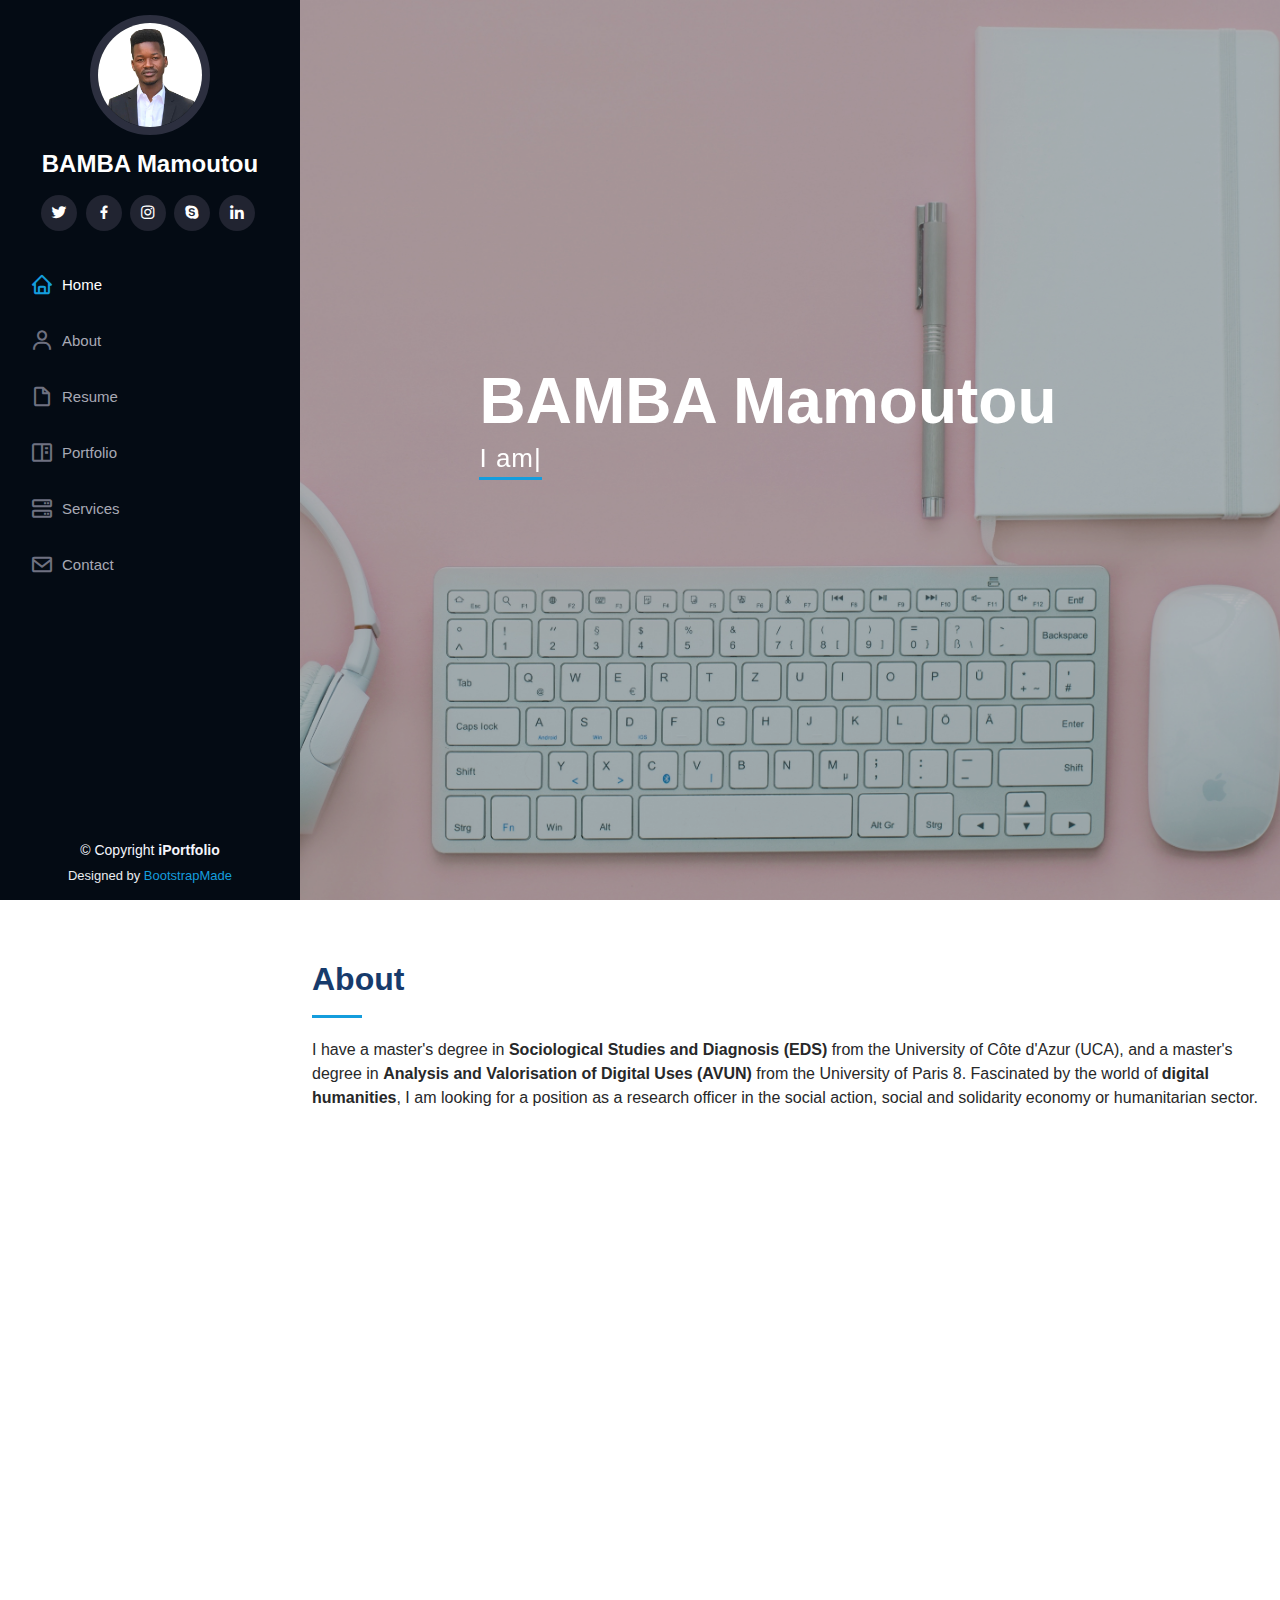
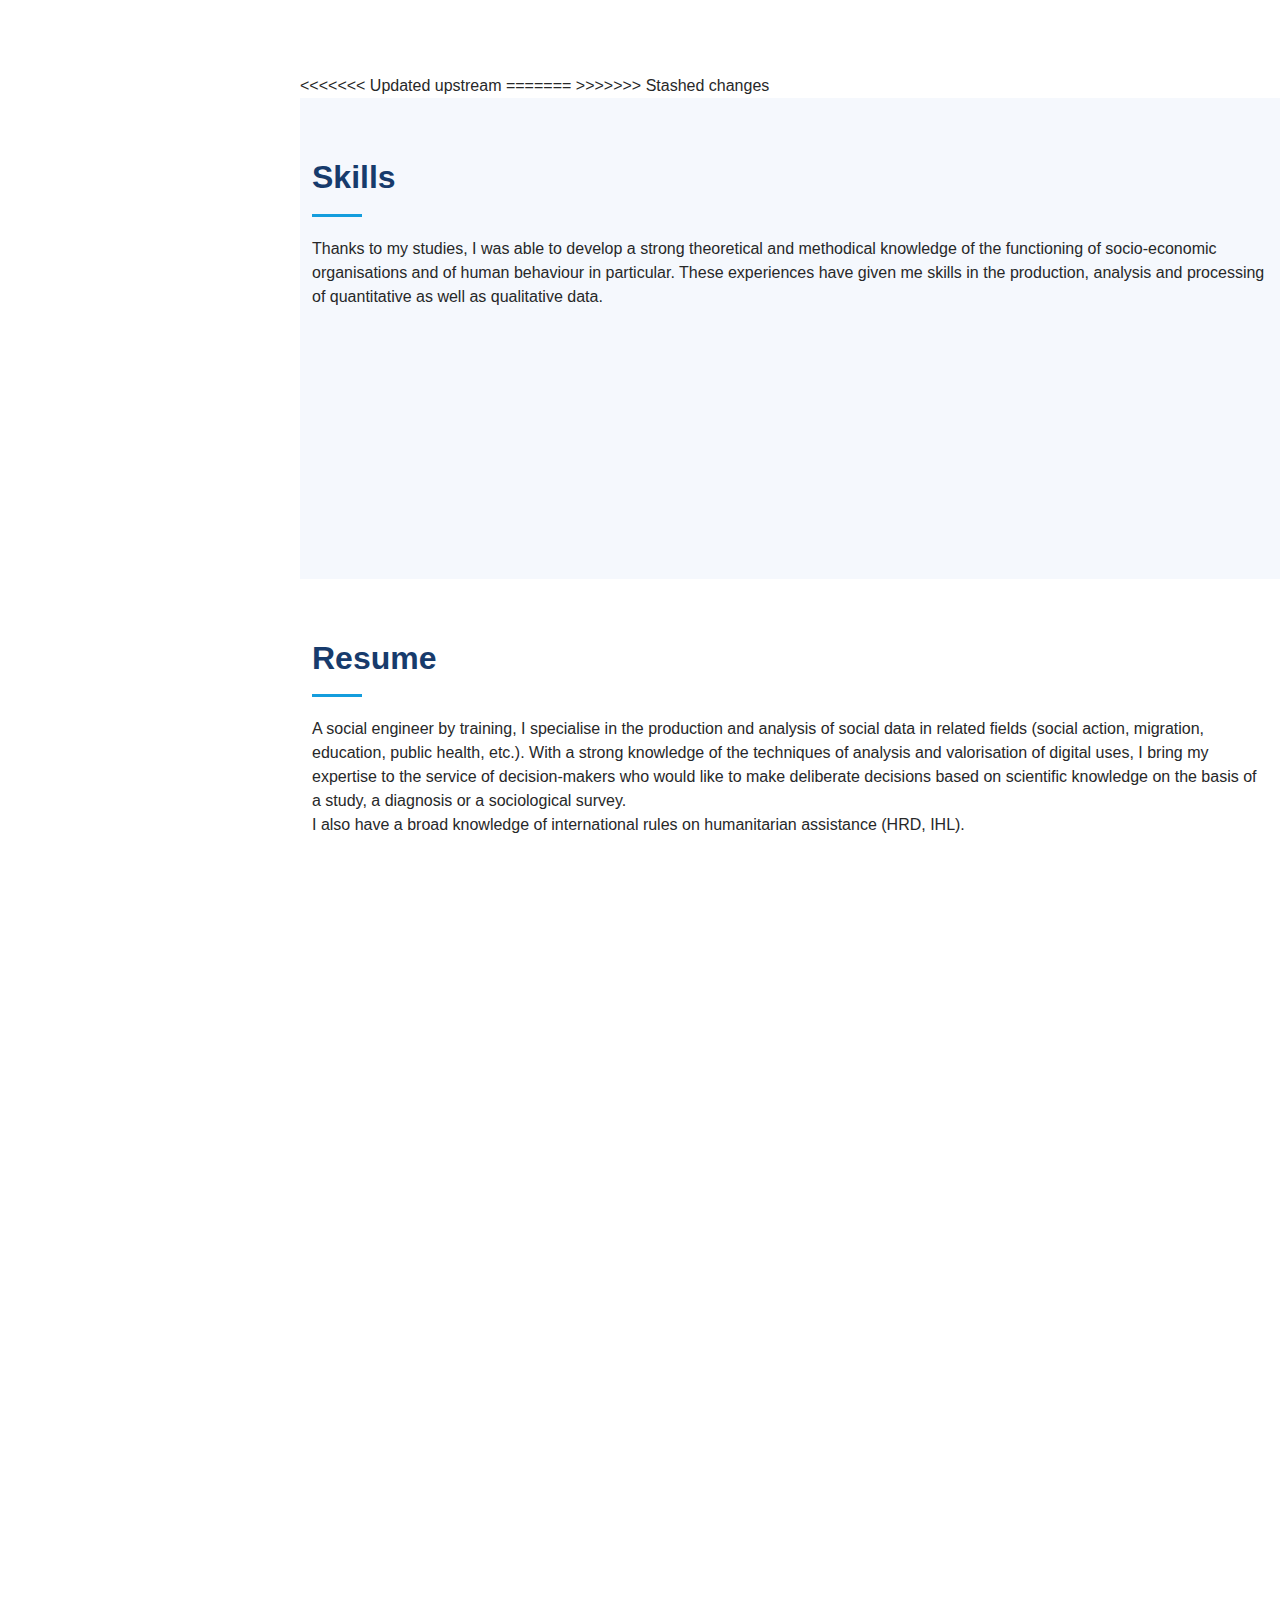
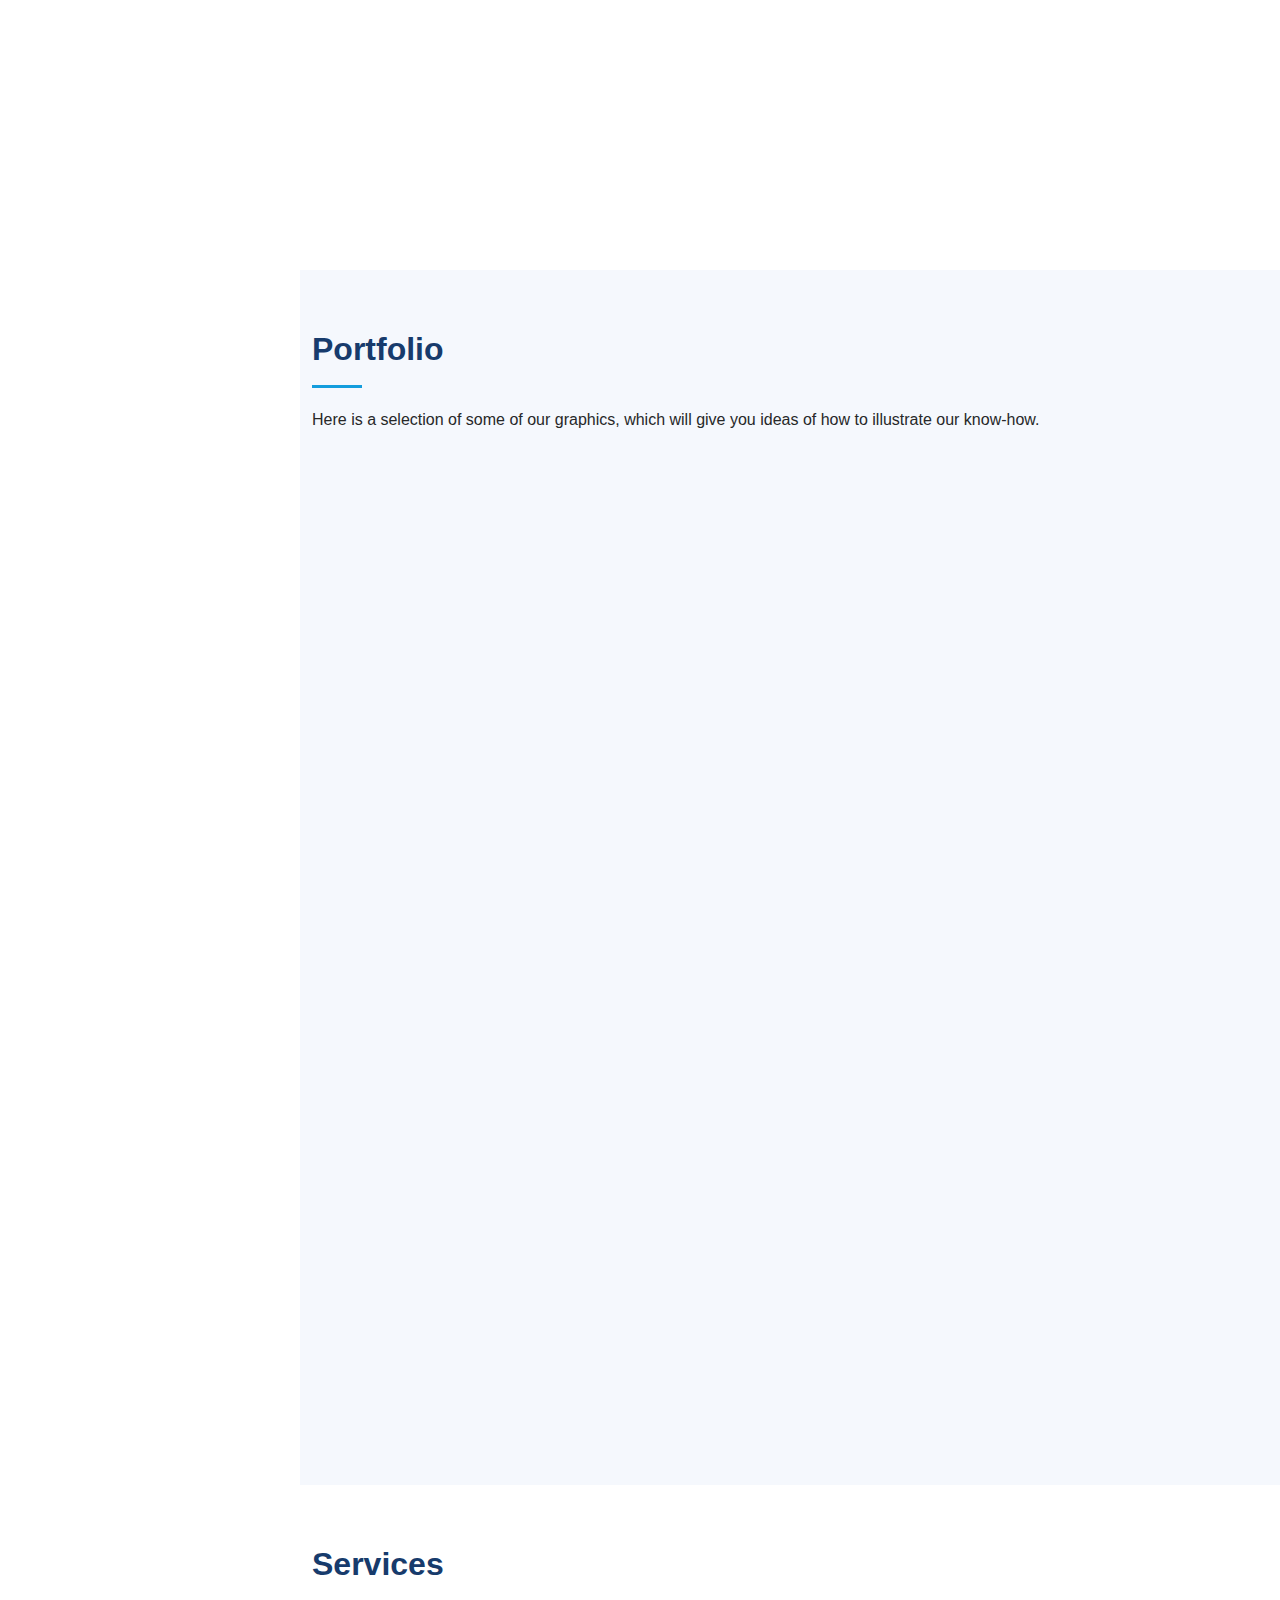
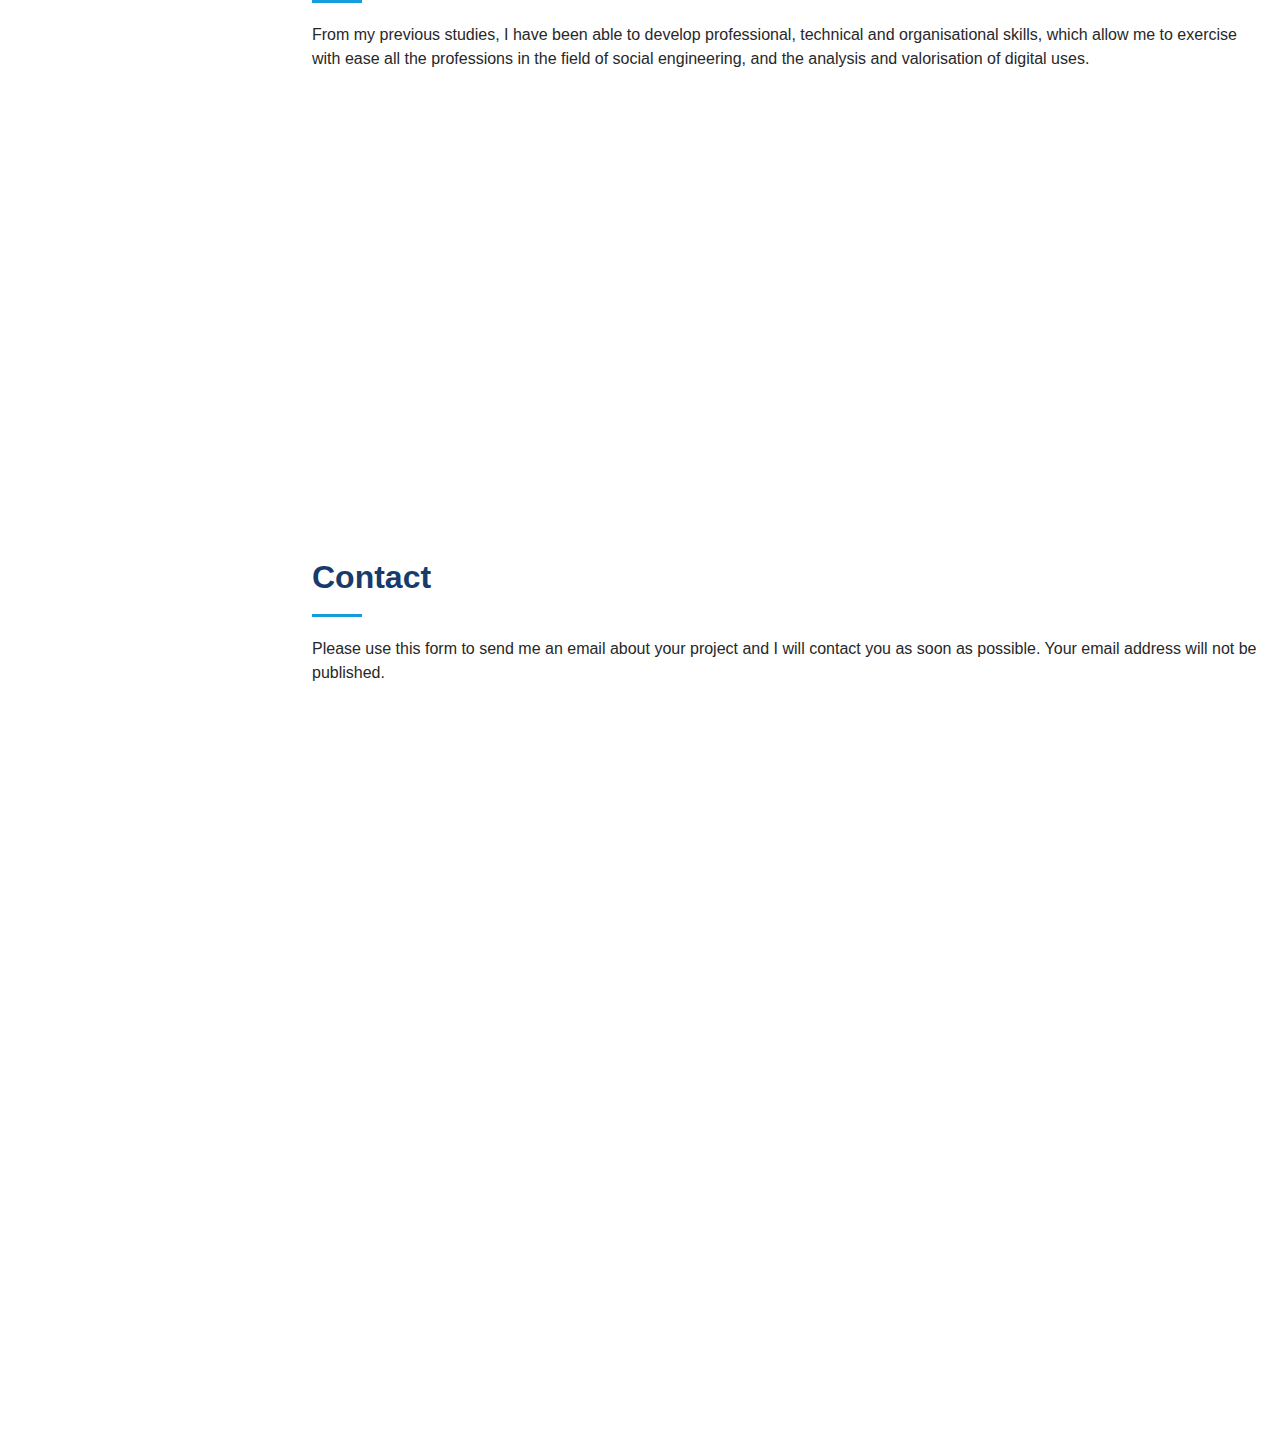
<file: index.html>
<!DOCTYPE html>
<html lang="en">

<head>
  <meta charset="utf-8">
  <meta content="width=device-width, initial-scale=1.0" name="viewport">

  <title>mon portfolio</title>
  <meta content="" name="description">
  <meta content="" name="keywords">


  <!-- Google Fonts -->


  <!-- Vendor CSS Files -->
  <link href="assets/vendor/aos/aos.css" rel="stylesheet">
  <link href="assets/vendor/bootstrap/css/bootstrap.min.css" rel="stylesheet">
  <link href="assets/vendor/bootstrap-icons/bootstrap-icons.css" rel="stylesheet">
  <link href="assets/vendor/boxicons/css/boxicons.min.css" rel="stylesheet">
  <link href="assets/vendor/glightbox/css/glightbox.min.css" rel="stylesheet">
  <link href="assets/vendor/swiper/swiper-bundle.min.css" rel="stylesheet">

  <!-- Template Main CSS File -->
  <link href="assets/css/style.css" rel="stylesheet">

<body>

  <!-- ======= Mobile nav toggle button ======= -->
  <i class="bi bi-list mobile-nav-toggle d-xl-none"></i>

  <!-- ======= Header ======= -->
  <header id="header">
    <div class="d-flex flex-column">

      <div class="profile">
        <img src="assets/img/profil-ph.jpg" alt="" class="img-fluid rounded-circle">
        <h1 class="text-light"><a href="index.html">BAMBA Mamoutou</a></h1>
        <div class="social-links mt-3 text-center">
          <a href="#" class="twitter"><i class="bx bxl-twitter"></i></a>
          <a href="#" class="facebook"><i class="bx bxl-facebook"></i></a>
          <a href="#" class="instagram"><i class="bx bxl-instagram"></i></a>
          <a href="#" class="google-plus"><i class="bx bxl-skype"></i></a>
          <a href="#" class="linkedin"><i class="bx bxl-linkedin"></i></a>
        </div>
      </div>

      <nav id="navbar" class="nav-menu navbar">
        <ul>
          <li><a href="#hero" class="nav-link scrollto active"><i class="bx bx-home"></i> <span>Home</span></a></li>
          <li><a href="#about" class="nav-link scrollto"><i class="bx bx-user"></i> <span>About</span></a></li>
          <li><a href="#resume" class="nav-link scrollto"><i class="bx bx-file-blank"></i> <span>Resume</span></a></li>
          <li><a href="#portfolio" class="nav-link scrollto"><i class="bx bx-book-content"></i> <span>Portfolio</span></a></li>
          <li><a href="#services" class="nav-link scrollto"><i class="bx bx-server"></i> <span>Services</span></a></li>
          <li><a href="#contact" class="nav-link scrollto"><i class="bx bx-envelope"></i> <span>Contact</span></a></li>
        </ul>
      </nav><!-- .nav-menu -->
    </div>
  </header><!-- End Header -->

  <!-- ======= Hero Section ======= -->
  <section id="hero" class="d-flex flex-column justify-content-center align-items-center">
    <div class="hero-container" data-aos="fade-in">
      <h1>BAMBA Mamoutou</h1>
      <p><span class="typed" data-typed-items="I am a research officer, in production and analysis of social data"></span></p>
    </div>
  </section><!-- End Hero -->

  <main id="main">

    <!-- ======= About Section ======= -->
    <section id="about" class="about">
      <div class="container">

        <div class="section-title">
          <h2>About</h2>
          <p>I have a master's degree in <strong>Sociological Studies and Diagnosis (EDS)</strong> from the University of Côte d'Azur (UCA), and a master's degree in <strong>Analysis and Valorisation of Digital Uses (AVUN)</strong> from the University of Paris 8. Fascinated by the world of <strong>digital humanities</strong>, I am looking for a position as a research officer in the social action, social and solidarity economy or humanitarian sector.</p>
        </div>

        <div class="row">
          <div class="col-lg-4" data-aos="fade-right">
            <img src="assets/img/bamba_bg.jpg" class="img-fluid" alt="">
          </div>
          <div class="col-lg-8 pt-4 pt-lg-0 content" data-aos="fade-left">
            <h3>Analyst and promotion of digital uses.</h3>
            <p class="font-italic">
              Visualisation and valorisation of visual archives, modelling of the knowledge ecosystem, datamining, text mining, semantic web, innovation, creativity and knowledge management, etc.
            </p>
            <div class="row">
              <div class="col-lg-6">
                <ul>
                  <li><i class="bi bi-chevron-right"></i> <strong>Permit:</strong> <span>B</span></li>
                  <li><i class="bi bi-chevron-right"></i> <strong>linkedin:</strong> <span>in/mamoutoubamba</span></li>
                  <li><i class="bi bi-chevron-right"></i> <strong>Phone:</strong> <span>06 05 58 24 04</span></li>
                  <li><i class="bi bi-chevron-right"></i> <strong>City:</strong> <span>France, Paris.</span></li>
                </ul>
              </div>
              <div class="col-lg-6">
                <ul>
                  <li><i class="bi bi-chevron-right"></i> <strong>Languages:</strong> <span>French; English</span></li>
                  <li><i class="bi bi-chevron-right"></i> <strong>Degree:</strong> <span>Master</span></li>
                  <li><i class="bi bi-chevron-right"></i> <strong>PhEmailone:</strong> <span>bamba.mamoutou@yahoo.com</span></li>
                  <li><i class="bi bi-chevron-right"></i> <strong>Freelance:</strong> <span>Available</span></li>
                </ul>
              </div>
            </div>
            <p>
              New information and communication technologies have considerably changed our daily lives in recent years. This development has resulted in the emergence of new needs linked to the use of information, which is now accessible to the whole world. These needs constitute a real economic and social challenge, a challenge that concerns all actors in society, regardless of the sector of activity concerned. In order to face this development, I offer my skills to companies, NGOs and associations who wish to be supported in this field.
            </p>
          </div>
        </div>

      </div>
    </section><!-- End About Section -->

<<<<<<< Updated upstream
   
=======
    
>>>>>>> Stashed changes

    <!-- ======= Skills Section ======= -->
    <section id="skills" class="skills section-bg">
      <div class="container">

        <div class="section-title">
          <h2>Skills</h2>
          <p>Thanks to my studies, I was able to develop a strong theoretical and methodical knowledge of the functioning of socio-economic organisations and of human behaviour in particular.
             These experiences have given me skills in the production, analysis and processing of quantitative as well as qualitative data.</p>
        </div>

        <div class="row skills-content">

          <div class="col-lg-6" data-aos="fade-up">

            <div class="progress">
              <span class="skill">HTML5/CSS3 <i class="val">50%</i></span>
              <div class="progress-bar-wrap">
                <div class="progress-bar" role="progressbar" aria-valuenow="50" aria-valuemin="0" aria-valuemax="100"></div>
              </div>
            </div>

            <div class="progress">
              <span class="skill">JavaScript <i class="val">40%</i></span>
              <div class="progress-bar-wrap">
                <div class="progress-bar" role="progressbar" aria-valuenow="40" aria-valuemin="0" aria-valuemax="100"></div>
              </div>
            </div>

            <div class="progress">
              <span class="skill">R/ jamovi/ Tri-2/ Excel <i class="val">75%</i></span>
              <div class="progress-bar-wrap">
                <div class="progress-bar" role="progressbar" aria-valuenow="75" aria-valuemin="0" aria-valuemax="100"></div>
              </div>
            </div>

          </div>

          <div class="col-lg-6" data-aos="fade-up" data-aos-delay="100">

            <div class="progress">
              <span class="skill">Github <i class="val">80%</i></span>
              <div class="progress-bar-wrap">
                <div class="progress-bar" role="progressbar" aria-valuenow="80" aria-valuemin="0" aria-valuemax="100"></div>
              </div>
            </div>

            <div class="progress">
              <span class="skill">CMS <i class="val">50%</i></span>
              <div class="progress-bar-wrap">
                <div class="progress-bar" role="progressbar" aria-valuenow="50" aria-valuemin="0" aria-valuemax="100"></div>
              </div>
            </div>

            <div class="progress">
              <span class="skill">GIMP/INKSCAP <i class="val">55%</i></span>
              <div class="progress-bar-wrap">
                <div class="progress-bar" role="progressbar" aria-valuenow="55" aria-valuemin="0" aria-valuemax="100"></div>
              </div>
            </div>

          </div>

        </div>

      </div>
    </section><!-- End Skills Section -->

    <!-- ======= Resume Section ======= -->
    <section id="resume" class="resume">
      <div class="container">

        <div class="section-title">
          <h2>Resume</h2>
          <p>A social engineer by training, I specialise in the production and analysis of social data in related fields (social action, migration, education, public health, etc.).
             With a strong knowledge of the techniques of analysis and valorisation of digital uses, I bring my expertise to the service of decision-makers who would like to make deliberate decisions based on scientific knowledge on the basis of a study, a diagnosis or a sociological survey.
          </p>
          <p>I also have a broad knowledge of international rules on humanitarian assistance (HRD, IHL).</p>
        </div>

        <div class="row">
          <div class="col-lg-6" data-aos="fade-up">
            <h3 class="resume-title">Sumary</h3>
            <div class="resume-item pb-0">
              <h4>BAMBA Mamoutou</h4>
              <p><em>I know how to work in a team and in project mode, I am rigorous, methodical, autonomous and reactive in my work.
                     I am capable of programming and planning the realisation of a project, an action or a service in complete autonomy.</em></p>
              <ul>
                <li>île de France,Paris, Fr</li>
                <li>06 05 58 24 04</li>
                <li>bamba.mamoutou@yahoo.com</li>
              </ul>
            </div>

            <h3 class="resume-title">Education</h3>
            <div class="resume-item">
              <h4>Master's Degree in Analysis and Valorization of Digital Uses</h4>
              <h5>2020 - 2021</h5>
              <p><em>University Paris 8-Vincennes, Fr</em></p>
              <p>The Analysis and Valorisation of Digital Uses course (M2) is a Master's degree in the field of Humanities and Social Sciences, with a focus on Digital Humanities.</p>
            </div>
            <div class="resume-item">
              <h4>Master of Social Studies and Diagnosis</h4>
              <h5>2018 - 2020</h5>
              <p><em>University Côte d'Azur (UCA), Fr</em></p>
              <p>This master's degree trains specialists in social science methodologies, as well as in the analysis and prediction of behaviour in a digitised environment.</p>
            </div>
          </div>
          <div class="col-lg-6" data-aos="fade-up" data-aos-delay="100">
            <h3 class="resume-title">Professional Experience</h3>
            <div class="resume-item">
              <h4>Internship (4 months)- Social studies officer</h4>
              <h5>2020 - Present</h5>
              <p><em>Experience, Fondation of Nice Psp-Actes, Fr </em></p>
              <ul>
                <li>Quality of life diagnosis at work,</li>
                <li>Steering a qualitative and quantitative study,. </li>
                <li>COPIL meeting animation,</li>
                <li>search for work quality evaluation indicators.</li>
              </ul>
            </div>
            <div class="resume-item">
              <h4>Internship (One month) - Research Officer </h4>
              <h5>2015 - 2016</h5>
              <p><em>Experice, Unice Student Life Observatory (OVE)</em></p>
              <ul>
                <li>Data base management,</li>
                <li>Organization of the working environment,</li>
                <li>Sorting and filtering information,</li>
                <li>Build up a directory of jobs for Masters graduates.</li>
              </ul>
            </div>
            <div class="resume-item">
              <h4>Internship (3 months) - Social action administrator</h4>
              <h5>2011 - 2012</h5>
              <p><em>Experice, National Directorate of Social Protection and Solidarity Economy (DNPES), in Mali </em></p>
              <ul>
                <li>Administrative tasks,</li>
                <li>Awareness campaign for the compulsory health insurance,</li>
                <li>Facilitation of internal meetings,</li>
                <li>Drafting of reports, minutes, etc.</li>
              </ul>
            </div>
          </div>
        </div>

      </div>
    </section><!-- End Resume Section -->

    <!-- ======= Portfolio Section ======= -->
    <section id="portfolio" class="portfolio section-bg">
      <div class="container">

        <div class="section-title">
          <h2>Portfolio</h2>
          <p>Here is a selection of some of our graphics, which will give you ideas of how to illustrate our know-how.</p>
        </div>

        <div class="row" data-aos="fade-up">
          <div class="col-lg-12 d-flex justify-content-center">
            <ul id="portfolio-flters">
              <li data-filter="*" class="filter-active">All</li>
              <li data-filter=".filter-app">App</li>
              <li data-filter=".filter-card">Card</li>
              <li data-filter=".filter-web">Web</li>
            </ul>
          </div>
        </div>

        <div class="row portfolio-container" data-aos="fade-up" data-aos-delay="100">

          <div class="col-lg-4 col-md-6 portfolio-item filter-app">
            <div class="portfolio-wrap">
              <img src="assets/img/portfolio/portfolio-01.jpg" class="img-fluid" alt="">
              <div class="portfolio-links">
                <a href="assets/img/portfolio/portfolio-01.jpg" data-gallery="portfolioGallery" class="portfolio-lightbox" title="App 1"><i class="bx bx-plus"></i></a>
                <a href="portfolio-details.html" title="More Details"><i class="bx bx-link"></i></a>
              </div>
            </div>
          </div>

          <div class="col-lg-4 col-md-6 portfolio-item filter-web">
            <div class="portfolio-wrap">
              <img src="assets/img/portfolio/portfolio-02.jpg" class="img-fluid" alt="">
              <div class="portfolio-links">
                <a href="assets/img/portfolio/portfolio-02.jpg" data-gallery="portfolioGallery" class="portfolio-lightbox" title="Web 3"><i class="bx bx-plus"></i></a>
                <a href="portfolio-portfolio-2details.html" title="More Details"><i class="bx bx-link"></i></a>
              </div>
            </div>
          </div>

          <div class="col-lg-4 col-md-6 portfolio-item filter-app">
            <div class="portfolio-wrap">
              <img src="assets/img/portfolio/portfolio-3.png" class="img-fluid" alt="">
              <div class="portfolio-links">
                <a href="assets/img/portfolio/portfolio-3.png" data-gallery="portfolioGallery" class="portfolio-lightbox" title="App 2"><i class="bx bx-plus"></i></a>
                <a href="portfolio-details.html" title="More Details"><i class="bx bx-link"></i></a>
              </div>
            </div>
          </div>

          <div class="col-lg-4 col-md-6 portfolio-item filter-card">
            <div class="portfolio-wrap">
              <img src="assets/img/portfolio/portfolio-04.jpg" class="img-fluid" alt="">
              <div class="portfolio-links">
                <a href="assets/img/portfolio/portfolio-04.jpg" data-gallery="portfolioGallery" class="portfolio-lightbox" title="Card 2"><i class="bx bx-plus"></i></a>
                <a href="portfolio-details.html" title="More Details"><i class="bx bx-link"></i></a>
              </div>
            </div>
          </div>

          <div class="col-lg-4 col-md-6 portfolio-item filter-web">
            <div class="portfolio-wrap">
              <img src="assets/img/portfolio/portfolio-5.png" class="img-fluid" alt="">
              <div class="portfolio-links">
                <a href="assets/img/portfolio/portfolio-5.png" data-gallery="portfolioGallery" class="portfolio-lightbox" title="Web 2"><i class="bx bx-plus"></i></a>
                <a href="portfolio-details.html" title="More Details"><i class="bx bx-link"></i></a>
              </div>
            </div>
          </div>

          <div class="col-lg-4 col-md-6 portfolio-item filter-app">
            <div class="portfolio-wrap">
              <img src="assets/img/portfolio/portfolio-06.jpg" class="img-fluid" alt="">
              <div class="portfolio-links">
                <a href="assets/img/portfolio/portfolio-06.jpg" data-gallery="portfolioGallery" class="portfolio-lightbox" title="App 3"><i class="bx bx-plus"></i></a>
                <a href="portfolio-details.html" title="More Details"><i class="bx bx-link"></i></a>
              </div>
            </div>
          </div>

          <div class="col-lg-4 col-md-6 portfolio-item filter-card">
            <div class="portfolio-wrap">
              <img src="assets/img/portfolio/portfolio-07.png" class="img-fluid" alt="">
              <div class="portfolio-links">
                <a href="assets/img/portfolio/portfolio-07.png" data-gallery="portfolioGallery" class="portfolio-lightbox" title="Card 1"><i class="bx bx-plus"></i></a>
                <a href="portfolio-details.html" title="More Details"><i class="bx bx-link"></i></a>
              </div>
            </div>
          </div>

          <div class="col-lg-4 col-md-6 portfolio-item filter-card">
            <div class="portfolio-wrap">
              <img src="assets/img/portfolio/portfolio-8.png" class="img-fluid" alt="">
              <div class="portfolio-links">
                <a href="assets/img/portfolio/portfolio-8.png" data-gallery="portfolioGallery" class="portfolio-lightbox" title="Card 3"><i class="bx bx-plus"></i></a>
                <a href="portfolio-details.html" title="More Details"><i class="bx bx-link"></i></a>
              </div>
            </div>
          </div>

          <div class="col-lg-4 col-md-6 portfolio-item filter-web">
            <div class="portfolio-wrap">
              <img src="assets/img/portfolio/portfolio-9.png" class="img-fluid" alt="">
              <div class="portfolio-links">
                <a href="assets/img/portfolio/portfolio-9.png" data-gallery="portfolioGallery" class="portfolio-lightbox" title="Web 3"><i class="bx bx-plus"></i></a>
                <a href="portfolio-details.html" title="More Details"><i class="bx bx-link"></i></a>
              </div>
            </div>
          </div>

        </div>

      </div>
    </section><!-- End Portfolio Section -->

    <!-- ======= Services Section ======= -->
    <section id="services" class="services">
      <div class="container">

        <div class="section-title">
          <h2>Services</h2>
          <p>From my previous studies, I have been able to develop professional, technical and organisational skills, which allow me to exercise with ease all the professions in the field of social engineering, and the analysis and valorisation of digital uses.</p>
        </div>

        <div class="row">
          <div class="col-lg-4 col-md-6 icon-box" data-aos="fade-up">
            <div class="icon"><i class="bi bi-briefcase"></i></div>
            <h4 class="title"><a href="">Project management</a></h4>
            <p class="description">Conducting and managing an innovation or research project</p>
          </div>
          <div class="col-lg-4 col-md-6 icon-box" data-aos="fade-up" data-aos-delay="100">
            <div class="icon"><i class="bi bi-card-checklist"></i></div>
            <h4 class="title"><a href="">Needs study</a></h4>
            <p class="description">Using quantitative and qualitative survey techniques, understand user needs and know how to make a diagnosis
              Social. </p>
          </div>
          <div class="col-lg-4 col-md-6 icon-box" data-aos="fade-up" data-aos-delay="200">
            <div class="icon"><i class="bi bi-bar-chart"></i></div>
            <h4 class="title"><a href="">Statistical analyzes</a></h4>
            <p class="description">Conduct statistical analysis of social networks, surveys and polls and present the results in an interactive and dynamic way</p>
          </div>
          <div class="col-lg-4 col-md-6 icon-box" data-aos="fade-up" data-aos-delay="300">
            <div class="icon"><i class="bi bi-binoculars"></i></div>
            <h4 class="title"><a href="">Research-Action (R&D)</a></h4>
            <p class="description">research and detect changes in the market, trends, uses, consumer and customer behavior or the emergence of new markets</p>
          </div>
          <div class="col-lg-4 col-md-6 icon-box" data-aos="fade-up" data-aos-delay="400">
            <div class="icon"><i class="bi bi-brightness-high"></i></div>
            <h4 class="title"><a href="">Conceptualization and Modeling</a></h4>
            <p class="description">Designed and modeled processes, socio-technical devices</p>
          </div>
          <div class="col-lg-4 col-md-6 icon-box" data-aos="fade-up" data-aos-delay="500">
            <div class="icon"><i class="bi bi-calendar4-week"></i></div>
            <h4 class="title"><a href="">data visualization</a></h4>
            <p class="description">Storyboard, storytelling, interactive map, etc.</p>
          </div>
        </div>

      </div>
    </section><!-- End Services Section -->

  
    <!-- ======= Contact Section ======= -->
    <section id="contact" class="contact">
      <div class="container">

        <div class="section-title">
          <h2>Contact</h2>
          <p>Please use this form to send me an email about your project and I will contact you as soon as possible. Your email address will not be published.</p>
        </div>

        <div class="row" data-aos="fade-in">

          <div class="col-lg-5 d-flex align-items-stretch">
            <div class="info">
              <div class="address">
                <i class="bi bi-geo-alt"></i>
                <h4>Location:</h4>
                <p>île-de-France, Paris, Fr</p>
              </div>

              <div class="email">
                <i class="bi bi-envelope"></i>
                <h4>Email:</h4>
                <p>bamba.mamoutou@yahoo.com</p>
              </div>

              <div class="phone">
                <i class="bi bi-phone"></i>
                <h4>Call:</h4>
                <p>06 05 58 24 04</p>
              </div>

              <iframe src="https://www.google.com/maps/embed?pb=!1m18!1m12!1m3!1d69628.00510265412!2d2.270448214602909!3d48.8543343941462!2m3!1f0!2f0!3f0!3m2!1i1024!2i768!4f13.1!3m3!1m2!1s0x47e66e1f06e2b70f%3A0x40b82c3688c9460!2sParis!5e0!3m2!1sfr!2sfr!4v1617889773438!5m2!1sfr!2sfr" frameborder="0" style="border:0; width: 100%; height: 290px;" allowfullscreen></iframe>
            </div>

          </div>

          <div class="col-lg-7 mt-5 mt-lg-0 d-flex align-items-stretch">
            <form action="forms/contact.php" method="post" role="form" class="php-email-form">
              <div class="row">
                <div class="form-group col-md-6">
                  <label for="name">Your Name</label>
                  <input type="text" name="name" class="form-control" id="name" required>
                </div>
                <div class="form-group col-md-6">
                  <label for="name">Your Email</label>
                  <input type="email" class="form-control" name="email" id="email" required>
                </div>
              </div>
              <div class="form-group">
                <label for="name">Subject</label>
                <input type="text" class="form-control" name="subject" id="subject" required>
              </div>
              <div class="form-group">
                <label for="name">Message</label>
                <textarea class="form-control" name="message" rows="10" required></textarea>
              </div>
              <div class="my-3">
                <div class="loading">Loading</div>
                <div class="error-message"></div>
                <div class="sent-message">Your message has been sent. Thank you!</div>
              </div>
              <div class="text-center"><button type="submit">Send Message</button></div>
            </form>
          </div>

        </div>

      </div>
    </section><!-- End Contact Section -->

  </main><!-- End #main -->

  <!-- ======= Footer ======= -->
  <footer id="footer">
    <div class="container">
      <div class="copyright">
        &copy; Copyright <strong><span>iPortfolio</span></strong>
      </div>
      <div class="credits">
        <!-- All the links in the footer should remain intact. -->
        <!-- You can delete the links only if you purchased the pro version. -->
        <!-- Licensing information: https://bootstrapmade.com/license/ -->
        <!-- Purchase the pro version with working PHP/AJAX contact form: https://bootstrapmade.com/iportfolio-bootstrap-portfolio-websites-template/ -->
        Designed by <a href="https://bootstrapmade.com/">BootstrapMade</a>
      </div>
    </div>
  </footer><!-- End  Footer -->

  <a href="#" class="back-to-top d-flex align-items-center justify-content-center"><i class="bi bi-arrow-up-short"></i></a>

  <!-- Vendor JS Files -->
  <script src="assets/vendor/aos/aos.js"></script>
  <script src="assets/vendor/bootstrap/js/bootstrap.bundle.min.js"></script>
  <script src="assets/vendor/glightbox/js/glightbox.min.js"></script>
  <script src="assets/vendor/isotope-layout/isotope.pkgd.min.js"></script>
  <script src="assets/vendor/php-email-form/validate.js"></script>
  <script src="assets/vendor/purecounter/purecounter.js"></script>
  <script src="assets/vendor/swiper/swiper-bundle.min.js"></script>
  <script src="assets/vendor/typed.js/typed.min.js"></script>
  <script src="assets/vendor/waypoints/noframework.waypoints.js"></script>

  <!-- Template Main JS File -->
  <script src="assets/js/main.js"></script>

</body>

</html>
</file>
<file: assets/css/style.css>
/**
* Template Name: iPortfolio - v3.0.1
* Template URL: https://bootstrapmade.com/iportfolio-bootstrap-portfolio-websites-template/
* Author: BootstrapMade.com
* License: https://bootstrapmade.com/license/
*/

/*--------------------------------------------------------------
# General
--------------------------------------------------------------*/
body {
  font-family: "Open Sans", sans-serif;
  color: #272829;
}

a {
  color: #149ddd;
  text-decoration: none;
}

a:hover {
  color: #37b3ed;
  text-decoration: none;
}

h1, h2, h3, h4, h5, h6 {
  font-family: "Raleway", sans-serif;
}

/*--------------------------------------------------------------
# Back to top button
--------------------------------------------------------------*/
.back-to-top {
  position: fixed;
  visibility: hidden;
  opacity: 0;
  right: 15px;
  bottom: 15px;
  z-index: 996;
  background: #149ddd;
  width: 40px;
  height: 40px;
  border-radius: 50px;
  transition: all 0.4s;
}

.back-to-top i {
  font-size: 28px;
  color: #fff;
  line-height: 0;
}

.back-to-top:hover {
  background: #2eafec;
  color: #fff;
}

.back-to-top.active {
  visibility: visible;
  opacity: 1;
}

/*--------------------------------------------------------------
# Header
--------------------------------------------------------------*/
#header {
  position: fixed;
  top: 0;
  left: 0;
  bottom: 0;
  width: 300px;
  transition: all ease-in-out 0.5s;
  z-index: 9997;
  transition: all 0.5s;
  padding: 0 15px;
  background: #040b14;
  overflow-y: auto;
}

#header .profile img {
  margin: 15px auto;
  display: block;
  width: 120px;
  border: 8px solid #2c2f3f;
}

#header .profile h1 {
  font-size: 24px;
  margin: 0;
  padding: 0;
  font-weight: 600;
  -moz-text-align-last: center;
  text-align-last: center;
  font-family: "Poppins", sans-serif;
}

#header .profile h1 a, #header .profile h1 a:hover {
  color: #fff;
  text-decoration: none;
}

#header .profile .social-links a {
  font-size: 18px;
  display: inline-block;
  background: #212431;
  color: #fff;
  line-height: 1;
  padding: 8px 0;
  margin-right: 4px;
  border-radius: 50%;
  text-align: center;
  width: 36px;
  height: 36px;
  transition: 0.3s;
}

#header .profile .social-links a:hover {
  background: #149ddd;
  color: #fff;
  text-decoration: none;
}

#main {
  margin-left: 300px;
}

@media (max-width: 1199px) {
  #header {
    left: -300px;
  }
  #main {
    margin-left: 0;
  }
}

/*--------------------------------------------------------------
# Navigation Menu
--------------------------------------------------------------*/
/* Desktop Navigation */
.nav-menu {
  padding: 30px 0 0 0;
}

.nav-menu * {
  margin: 0;
  padding: 0;
  list-style: none;
}

.nav-menu > ul > li {
  position: relative;
  white-space: nowrap;
}

.nav-menu a {
  display: flex;
  align-items: center;
  color: #a8a9b4;
  padding: 12px 15px;
  margin-bottom: 8px;
  transition: 0.3s;
  font-size: 15px;
}

.nav-menu a i {
  font-size: 24px;
  padding-right: 8px;
  color: #6f7180;
}

.nav-menu a:hover, .nav-menu .active, .nav-menu li:hover > a {
  text-decoration: none;
  color: #fff;
}

.nav-menu a:hover i, .nav-menu .active i, .nav-menu li:hover > a i {
  color: #149ddd;
}

/* Mobile Navigation */
.mobile-nav-toggle {
  position: fixed;
  right: 15px;
  top: 15px;
  z-index: 9998;
  border: 0;
  font-size: 24px;
  transition: all 0.4s;
  outline: none !important;
  background-color: #149ddd;
  color: #fff;
  width: 40px;
  height: 40px;
  display: inline-flex;
  align-items: center;
  justify-content: center;
  line-height: 0;
  border-radius: 50px;
  cursor: pointer;
}

.mobile-nav-active {
  overflow: hidden;
}

.mobile-nav-active #header {
  left: 0;
}

/*--------------------------------------------------------------
# Hero Section
--------------------------------------------------------------*/
#hero {
  width: 120%;
  height: 100vh;
  background: url("../img/eclipse-bg.jpg") top center;
  background-size: cover;
}

#hero:before {
  content: "";
  background: rgba(5, 13, 24, 0.3);
  position: absolute;
  bottom: 0;
  top: 0;
  left: 0;
  right: 0;
  z-index: 1;
}

#hero .hero-container {
  position: relative;
  z-index: 2;
  min-width: 300px;
}

#hero h1 {
  margin: 0 0 10px 0;
  font-size: 64px;
  font-weight: 700;
  line-height: 56px;
  color: #fff;
}

#hero p {
  color: #fff;
  margin-bottom: 50px;
  font-size: 26px;
  font-family: "Poppins", sans-serif;
}

#hero p span {
  color: #fff;
  padding-bottom: 4px;
  letter-spacing: 1px;
  border-bottom: 3px solid #149ddd;
}

@media (min-width: 1024px) {
  #hero {
    background-attachment: fixed;
  }
}

@media (max-width: 768px) {
  #hero h1 {
    font-size: 28px;
    line-height: 36px;
  }
  #hero h2 {
    font-size: 18px;
    line-height: 24px;
    margin-bottom: 30px;
  }
}

/*--------------------------------------------------------------
# Sections General
--------------------------------------------------------------*/
section {
  padding: 60px 0;
  overflow: hidden;
}

.section-bg {
  background: #f5f8fd;
}

.section-title {
  padding-bottom: 30px;
}

.section-title h2 {
  font-size: 32px;
  font-weight: bold;
  margin-bottom: 20px;
  padding-bottom: 20px;
  position: relative;
  color: #173b6c;
}

.section-title h2::after {
  content: '';
  position: absolute;
  display: block;
  width: 50px;
  height: 3px;
  background: #149ddd;
  bottom: 0;
  left: 0;
}

.section-title p {
  margin-bottom: 0;
}

/*--------------------------------------------------------------
# About
--------------------------------------------------------------*/
.about .content h3 {
  font-weight: 700;
  font-size: 26px;
  color: #173b6c;
}

.about .content ul {
  list-style: none;
  padding: 0;
}

.about .content ul li {
  margin-bottom: 20px;
  display: flex;
  align-items: center;
}

.about .content ul strong {
  margin-right: 10px;
}

.about .content ul i {
  font-size: 16px;
  margin-right: 5px;
  color: #149ddd;
  line-height: 0;
}

.about .content p:last-child {
  margin-bottom: 0;
}

/*--------------------------------------------------------------
# Facts
--------------------------------------------------------------*/
.facts {
  padding-bottom: 30px;
}

.facts .count-box {
  padding: 30px;
  width: 100%;
}

.facts .count-box i {
  display: block;
  font-size: 44px;
  color: #149ddd;
  float: left;
  line-height: 0;
}

.facts .count-box span {
  font-size: 48px;
  line-height: 40px;
  display: block;
  font-weight: 700;
  color: #050d18;
  margin-left: 60px;
}

.facts .count-box p {
  padding: 15px 0 0 0;
  margin: 0 0 0 60px;
  font-family: "Raleway", sans-serif;
  font-size: 14px;
  color: #122f57;
}

.facts .count-box a {
  font-weight: 600;
  display: block;
  margin-top: 20px;
  color: #122f57;
  font-size: 15px;
  font-family: "Poppins", sans-serif;
  transition: ease-in-out 0.3s;
}

.facts .count-box a:hover {
  color: #1f5297;
}

/*--------------------------------------------------------------
# Akills
--------------------------------------------------------------*/
.skills .progress {
  height: 60px;
  display: block;
  background: none;
  border-radius: 0;
}

.skills .progress .skill {
  padding: 0;
  margin: 0 0 6px 0;
  text-transform: uppercase;
  display: block;
  font-weight: 600;
  font-family: "Poppins", sans-serif;
  color: #050d18;
}

.skills .progress .skill .val {
  float: right;
  font-style: normal;
}

.skills .progress-bar-wrap {
  background: #dce8f8;
  height: 10px;
}

.skills .progress-bar {
  width: 1px;
  height: 10px;
  transition: .9s;
  background-color: #149ddd;
}

/*--------------------------------------------------------------
# Resume
--------------------------------------------------------------*/
.resume .resume-title {
  font-size: 26px;
  font-weight: 700;
  margin-top: 20px;
  margin-bottom: 20px;
  color: #050d18;
}

.resume .resume-item {
  padding: 0 0 20px 20px;
  margin-top: -2px;
  border-left: 2px solid #1f5297;
  position: relative;
}

.resume .resume-item h4 {
  line-height: 18px;
  font-size: 18px;
  font-weight: 600;
  text-transform: uppercase;
  font-family: "Poppins", sans-serif;
  color: #050d18;
  margin-bottom: 10px;
}

.resume .resume-item h5 {
  font-size: 16px;
  background: #e4edf9;
  padding: 5px 15px;
  display: inline-block;
  font-weight: 600;
  margin-bottom: 10px;
}

.resume .resume-item ul {
  padding-left: 20px;
}

.resume .resume-item ul li {
  padding-bottom: 10px;
}

.resume .resume-item:last-child {
  padding-bottom: 0;
}

.resume .resume-item::before {
  content: "";
  position: absolute;
  width: 16px;
  height: 16px;
  border-radius: 50px;
  left: -9px;
  top: 0;
  background: #fff;
  border: 2px solid #1f5297;
}

/*--------------------------------------------------------------
# Portfolio
--------------------------------------------------------------*/
.portfolio .portfolio-item {
  margin-bottom: 30px;
}

.portfolio #portfolio-flters {
  padding: 0;
  margin: 0 auto 35px auto;
  list-style: none;
  text-align: center;
  background: #fff;
  border-radius: 50px;
  padding: 2px 15px;
}

.portfolio #portfolio-flters li {
  cursor: pointer;
  display: inline-block;
  padding: 10px 15px 8px 15px;
  font-size: 14px;
  font-weight: 600;
  line-height: 1;
  text-transform: uppercase;
  color: #272829;
  margin-bottom: 5px;
  transition: all 0.3s ease-in-out;
}

.portfolio #portfolio-flters li:hover, .portfolio #portfolio-flters li.filter-active {
  color: #149ddd;
}

.portfolio #portfolio-flters li:last-child {
  margin-right: 0;
}

.portfolio .portfolio-wrap {
  transition: 0.3s;
  position: relative;
  overflow: hidden;
  z-index: 1;
}

.portfolio .portfolio-wrap::before {
  content: "";
  background: rgba(255, 255, 255, 0.5);
  position: absolute;
  left: 0;
  right: 0;
  top: 0;
  bottom: 0;
  transition: all ease-in-out 0.3s;
  z-index: 2;
  opacity: 0;
}

.portfolio .portfolio-wrap .portfolio-links {
  opacity: 1;
  left: 0;
  right: 0;
  bottom: -60px;
  z-index: 3;
  position: absolute;
  transition: all ease-in-out 0.3s;
  display: flex;
  justify-content: center;
}

.portfolio .portfolio-wrap .portfolio-links a {
  color: #fff;
  font-size: 28px;
  text-align: center;
  background: rgba(20, 157, 221, 0.75);
  transition: 0.3s;
  width: 50%;
}

.portfolio .portfolio-wrap .portfolio-links a:hover {
  background: rgba(20, 157, 221, 0.95);
}

.portfolio .portfolio-wrap .portfolio-links a + a {
  border-left: 1px solid #37b3ed;
}

.portfolio .portfolio-wrap:hover::before {
  top: 0;
  left: 0;
  right: 0;
  bottom: 0;
  opacity: 1;
}

.portfolio .portfolio-wrap:hover .portfolio-links {
  opacity: 1;
  bottom: 0;
}

/*--------------------------------------------------------------
# Portfolio Details
--------------------------------------------------------------*/
.portfolio-details {
  padding-top: 40px;
}

.portfolio-details .portfolio-details-slider img {
  width: 100%;
}

.portfolio-details .portfolio-details-slider .swiper-pagination {
  margin-top: 20px;
  position: relative;
}

.portfolio-details .portfolio-details-slider .swiper-pagination .swiper-pagination-bullet {
  width: 12px;
  height: 12px;
  background-color: #fff;
  opacity: 1;
  border: 1px solid #149ddd;
}

.portfolio-details .portfolio-details-slider .swiper-pagination .swiper-pagination-bullet-active {
  background-color: #149ddd;
}

.portfolio-details .portfolio-info {
  padding: 30px;
  box-shadow: 0px 0 30px rgba(5, 13, 24, 0.08);
}

.portfolio-details .portfolio-info h3 {
  font-size: 22px;
  font-weight: 700;
  margin-bottom: 20px;
  padding-bottom: 20px;
  border-bottom: 1px solid #eee;
}

.portfolio-details .portfolio-info ul {
  list-style: none;
  padding: 0;
  font-size: 15px;
}

.portfolio-details .portfolio-info ul li + li {
  margin-top: 10px;
}

.portfolio-details .portfolio-description {
  padding-top: 30px;
}

.portfolio-details .portfolio-description h2 {
  font-size: 26px;
  font-weight: 700;
  margin-bottom: 20px;
}

.portfolio-details .portfolio-description p {
  padding: 0;
}

/*--------------------------------------------------------------
# Services
--------------------------------------------------------------*/
.services .icon-box {
  margin-bottom: 20px;
}

.services .icon {
  float: left;
  display: flex;
  align-items: center;
  justify-content: center;
  width: 54px;
  height: 54px;
  background: #149ddd;
  border-radius: 50%;
  transition: 0.5s;
  border: 1px solid #149ddd;
}

.services .icon i {
  color: #fff;
  font-size: 24px;
  line-height: 0;
}

.services .icon-box:hover .icon {
  background: #fff;
}

.services .icon-box:hover .icon i {
  color: #149ddd;
}

.services .title {
  margin-left: 80px;
  font-weight: 700;
  margin-bottom: 15px;
  font-size: 18px;
}

.services .title a {
  color: #343a40;
}

.services .title a:hover {
  color: #149ddd;
}

.services .description {
  margin-left: 80px;
  line-height: 24px;
  font-size: 14px;
}

/*--------------------------------------------------------------
# Testimonials
--------------------------------------------------------------*/
.testimonials .testimonial-item {
  box-sizing: content-box;
  text-align: center;
  min-height: 320px;
}

.testimonials .testimonial-item .testimonial-img {
  width: 90px;
  border-radius: 50%;
  margin: 0 auto;
}

.testimonials .testimonial-item h3 {
  font-size: 18px;
  font-weight: bold;
  margin: 10px 0 5px 0;
  color: #111;
}

.testimonials .testimonial-item h4 {
  font-size: 14px;
  color: #999;
  margin: 0;
}

.testimonials .testimonial-item .quote-icon-left, .testimonials .testimonial-item .quote-icon-right {
  color: #c3e8fa;
  font-size: 26px;
}

.testimonials .testimonial-item .quote-icon-left {
  display: inline-block;
  left: -5px;
  position: relative;
}

.testimonials .testimonial-item .quote-icon-right {
  display: inline-block;
  right: -5px;
  position: relative;
  top: 10px;
}

.testimonials .testimonial-item p {
  font-style: italic;
  margin: 0 15px 15px 15px;
  padding: 20px;
  background: #fff;
  position: relative;
  margin-bottom: 35px;
  border-radius: 6px;
  box-shadow: 0px 2px 15px rgba(0, 0, 0, 0.1);
}

.testimonials .testimonial-item p::after {
  content: "";
  width: 0;
  height: 0;
  border-top: 20px solid #fff;
  border-right: 20px solid transparent;
  border-left: 20px solid transparent;
  position: absolute;
  bottom: -20px;
  left: calc(50% - 20px);
}

.testimonials .swiper-pagination {
  margin-top: 20px;
  position: relative;
}

.testimonials .swiper-pagination .swiper-pagination-bullet {
  width: 12px;
  height: 12px;
  background-color: #fff;
  opacity: 1;
  border: 1px solid #149ddd;
}

.testimonials .swiper-pagination .swiper-pagination-bullet-active {
  background-color: #149ddd;
}

/*--------------------------------------------------------------
# Contact
--------------------------------------------------------------*/
.contact {
  padding-bottom: 130px;
}

.contact .info {
  padding: 30px;
  background: #fff;
  width: 100%;
  box-shadow: 0 0 24px 0 rgba(0, 0, 0, 0.12);
}

.contact .info i {
  font-size: 20px;
  color: #149ddd;
  float: left;
  width: 44px;
  height: 44px;
  background: #dff3fc;
  display: flex;
  justify-content: center;
  align-items: center;
  border-radius: 50px;
  transition: all 0.3s ease-in-out;
}

.contact .info h4 {
  padding: 0 0 0 60px;
  font-size: 22px;
  font-weight: 600;
  margin-bottom: 5px;
  color: #050d18;
}

.contact .info p {
  padding: 0 0 10px 60px;
  margin-bottom: 20px;
  font-size: 14px;
  color: #173b6c;
}

.contact .info .email p {
  padding-top: 5px;
}

.contact .info .social-links {
  padding-left: 60px;
}

.contact .info .social-links a {
  font-size: 18px;
  display: inline-block;
  background: #333;
  color: #fff;
  line-height: 1;
  padding: 8px 0;
  border-radius: 50%;
  text-align: center;
  width: 36px;
  height: 36px;
  transition: 0.3s;
  margin-right: 10px;
}

.contact .info .social-links a:hover {
  background: #149ddd;
  color: #fff;
}

.contact .info .email:hover i, .contact .info .address:hover i, .contact .info .phone:hover i {
  background: #149ddd;
  color: #fff;
}

.contact .php-email-form {
  width: 100%;
  padding: 30px;
  background: #fff;
  box-shadow: 0 0 24px 0 rgba(0, 0, 0, 0.12);
}

.contact .php-email-form .form-group {
  padding-bottom: 8px;
}

.contact .php-email-form .validate {
  display: none;
  color: red;
  margin: 0 0 15px 0;
  font-weight: 400;
  font-size: 13px;
}

.contact .php-email-form .error-message {
  display: none;
  color: #fff;
  background: #ed3c0d;
  text-align: left;
  padding: 15px;
  font-weight: 600;
}

.contact .php-email-form .error-message br + br {
  margin-top: 25px;
}

.contact .php-email-form .sent-message {
  display: none;
  color: #fff;
  background: #18d26e;
  text-align: center;
  padding: 15px;
  font-weight: 600;
}

.contact .php-email-form .loading {
  display: none;
  background: #fff;
  text-align: center;
  padding: 15px;
}

.contact .php-email-form .loading:before {
  content: "";
  display: inline-block;
  border-radius: 50%;
  width: 24px;
  height: 24px;
  margin: 0 10px -6px 0;
  border: 3px solid #18d26e;
  border-top-color: #eee;
  -webkit-animation: animate-loading 1s linear infinite;
  animation: animate-loading 1s linear infinite;
}

.contact .php-email-form .form-group {
  margin-bottom: 15px;
}

.contact .php-email-form label {
  padding-bottom: 8px;
}

.contact .php-email-form input, .contact .php-email-form textarea {
  border-radius: 0;
  box-shadow: none;
  font-size: 14px;
}

.contact .php-email-form input {
  height: 44px;
}

.contact .php-email-form textarea {
  padding: 10px 15px;
}

.contact .php-email-form button[type="submit"] {
  background: #149ddd;
  border: 0;
  padding: 10px 24px;
  color: #fff;
  transition: 0.4s;
  border-radius: 4px;
}

.contact .php-email-form button[type="submit"]:hover {
  background: #37b3ed;
}

@-webkit-keyframes animate-loading {
  0% {
    transform: rotate(0deg);
  }
  100% {
    transform: rotate(360deg);
  }
}

@keyframes animate-loading {
  0% {
    transform: rotate(0deg);
  }
  100% {
    transform: rotate(360deg);
  }
}

/*--------------------------------------------------------------
# Breadcrumbs
--------------------------------------------------------------*/
.breadcrumbs {
  padding: 20px 0;
  background: #f9f9f9;
}

.breadcrumbs h2 {
  font-size: 26px;
  font-weight: 300;
}

.breadcrumbs ol {
  display: flex;
  flex-wrap: wrap;
  list-style: none;
  padding: 0;
  margin: 0;
  font-size: 15px;
}

.breadcrumbs ol li + li {
  padding-left: 10px;
}

.breadcrumbs ol li + li::before {
  display: inline-block;
  padding-right: 10px;
  color: #0e2442;
  content: "/";
}

@media (max-width: 768px) {
  .breadcrumbs .d-flex {
    display: block !important;
  }
  .breadcrumbs ol {
    display: block;
  }
  .breadcrumbs ol li {
    display: inline-block;
  }
}

/*--------------------------------------------------------------
# Footer
--------------------------------------------------------------*/
#footer {
  padding: 15px;
  color: #f4f6fd;
  font-size: 14px;
  position: fixed;
  left: 0;
  bottom: 0;
  width: 300px;
  z-index: 9999;
  background: #040b14;
}

#footer .copyright {
  text-align: center;
}

#footer .credits {
  padding-top: 5px;
  text-align: center;
  font-size: 13px;
  color: #eaebf0;
}

@media (max-width: 1199px) {
  #footer {
    position: static;
    width: auto;
    padding-right: 20px 15px;
  }
}
</file>
